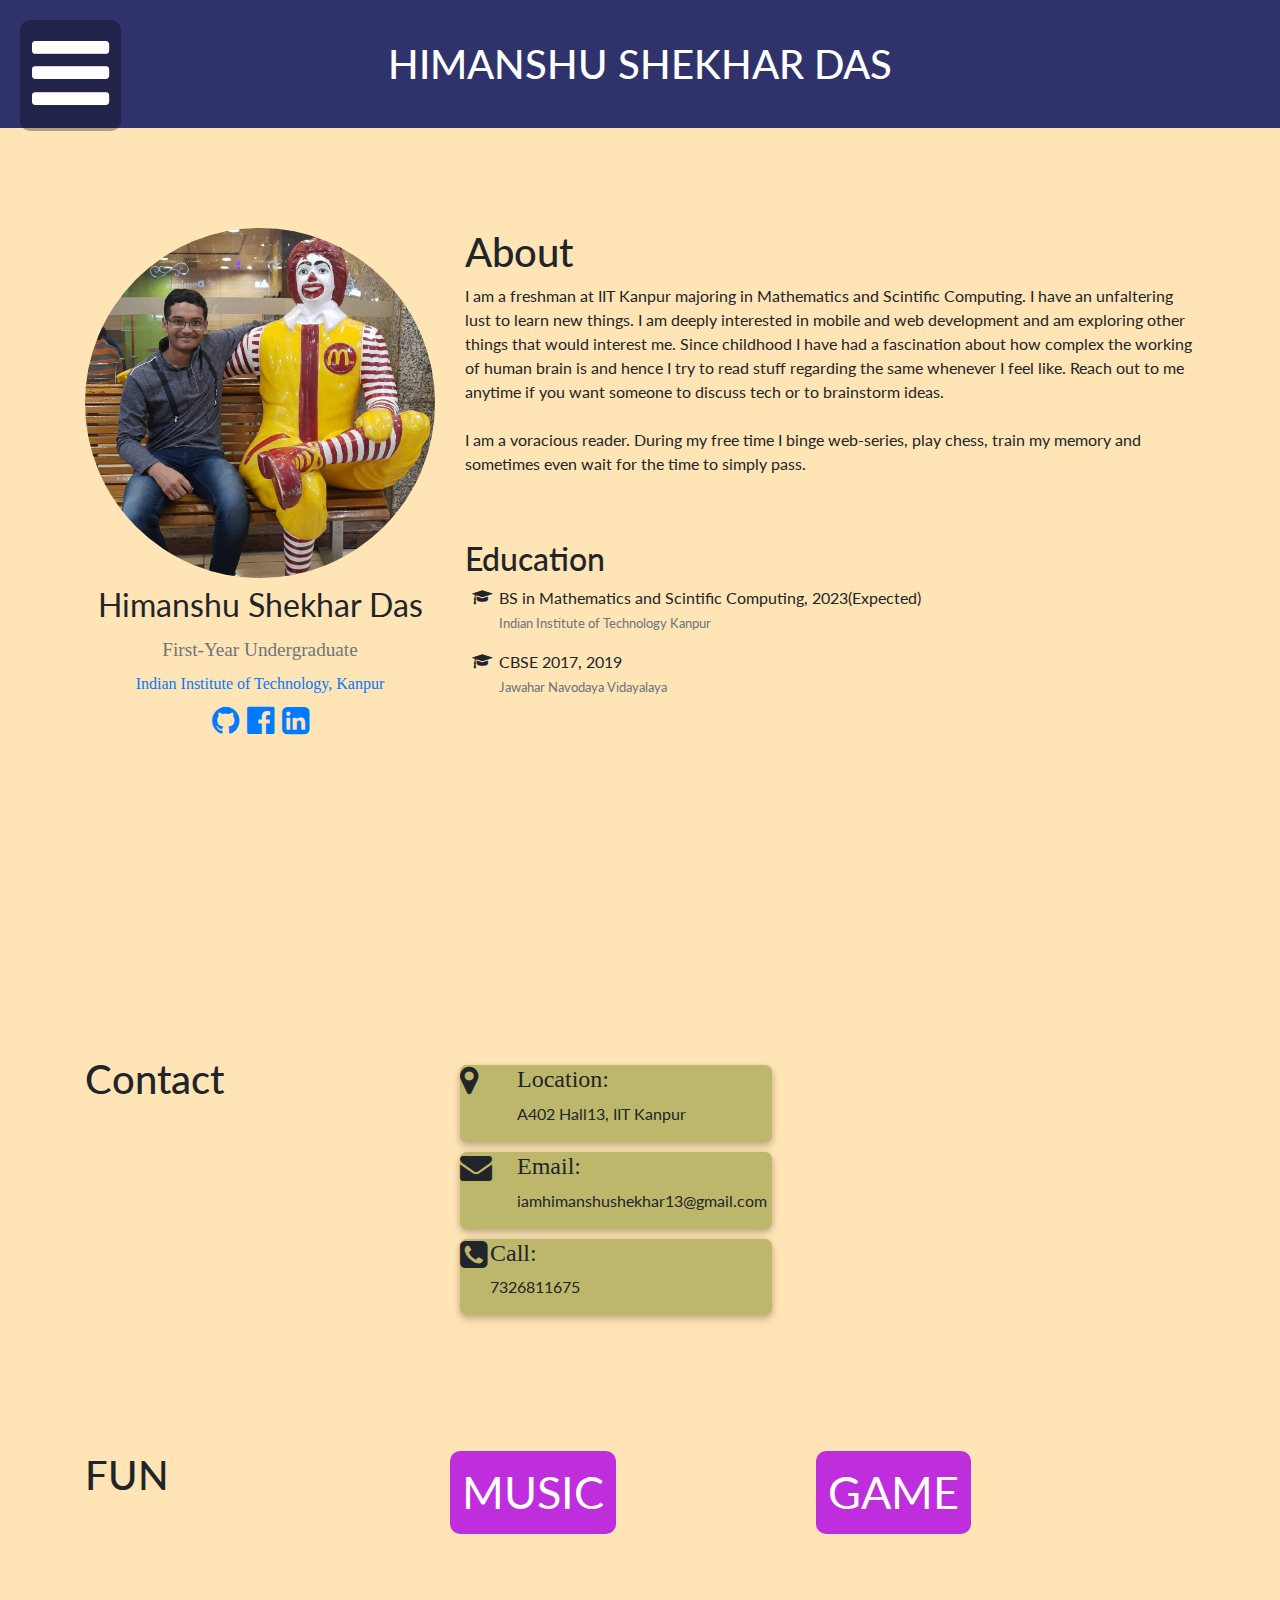
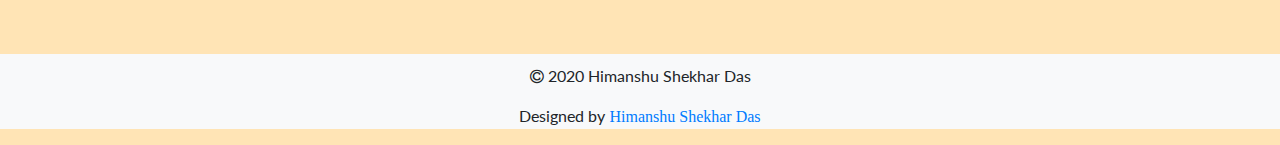
<file: index.html>
<!doctype html>
<html lang="en">

<head>
    <!-- Required meta tags -->
    <link rel="stylesheet" href="https://maxcdn.bootstrapcdn.com/bootstrap/4.0.0/css/bootstrap.min.css"
        integrity="sha384-Gn5384xqQ1aoWXA+058RXPxPg6fy4IWvTNh0E263XmFcJlSAwiGgFAW/dAiS6JXm" crossorigin="anonymous">
    <link rel="stylesheet" href="https://stackpath.bootstrapcdn.com/bootstrap/4.1.3/css/bootstrap.min.css"
        integrity="sha384-MCw98/SFnGE8fJT3GXwEOngsV7Zt27NXFoaoApmYm81iuXoPkFOJwJ8ERdknLPMO" crossorigin="anonymous">
    <link rel="stylesheet" href="https://cdnjs.cloudflare.com/ajax/libs/font-awesome/4.7.0/css/font-awesome.min.css">
    <link rel="stylesheet" href="styling.css">
    <meta charset="utf-8">
    <meta name="viewport" content="width=device-width, initial-scale=1, shrink-to-fit=no">
    <title>Himanshu Shekhar Das</title>
</head>


<body style="background-color:      #FFE4B5">
    <nav id="navbar">
      <div class="logo">
        <img src="profile-img.jpg" alt="user" />
      </div>
      <ul>
        <li><a href="#about">About</a></li>
        <li><a href="#contact">Contact Me</a></li>
        <li><a href="#fun">Fun</a></li>
      </ul>
    </nav>
    <header>
      <button id="toggle" class="toggle">
        <i class="fa fa-bars fa-2x"></i>
      </button>
      <h1>HIMANSHU SHEKHAR DAS</h1>
    </header>
    <div class="container">
        <div class='row' id='about'>
            <div class='col-md-4'>
                <div class="abt-sidebar">
                    <img src="profile-img.jpg" class="img-fluid rounded-circle" alt="Responsive image" align="right">

                    <h1><small>Himanshu Shekhar Das</small></h1>
                    <h4><small class="text-muted">First-Year Undergraduate</small></h4>
                    <a href="https://www.iitk.ac.in/">Indian Institute of Technology, Kanpur</a>
                    <br>
                    <div class="icons">
                        <a href="https://github.com/himsheda"><i class="fa fa-github" aria-hidden="true"></i></a>
                        <a href="https://www.facebook.com/himanshushekhar.das.984/"><i class="fa fa-facebook-official" aria-hidden="true"></i></a>
                        <a href="https://www.linkedin.com/in/himanshu-shekhar-das-b609ab1aa/"><i class="fa fa-linkedin-square" aria-hidden="true"></i></a>
                        <a href="https://www.instagram.com/himanshu__467/"><i class="fa-instagram-square" aria-hidden="true"></i></a>
                    </div>
                </div>
            </div>
            <div class="col-md-8">
                <h1>About</h1>
                <p>I am a freshman at IIT Kanpur majoring in Mathematics and Scintific Computing. I have an unfaltering lust to learn new
                    things. I am deeply interested in mobile and web development and am exploring other things that
                    would interest me. Since childhood I have had a fascination about how complex the working of human
                    brain is and hence I try to read stuff regarding the same whenever I feel like. Reach out to me
                    anytime if you want someone to discuss tech or to brainstorm
                    ideas.
                    <br><br>
                    I am a voracious reader. During my free time I binge web-series, play chess, train my memory and
                    sometimes even wait for the time to simply pass.
                    </p><br><br>
                <h2>Education</h2>
                <ul class="fa-ul post-content ">

                    <li>
                        <i class="fa-li fa fa-graduation-cap"></i>
                        <p class="course">BS in Mathematics and Scintific Computing, 2023(Expected)<br>
                            <small class="text-muted">Indian Institute of Technology Kanpur</small></p>
                    </li>

                    <li>
                        <i class="fa-li fa fa-graduation-cap"></i>
                        <p class="course">CBSE 2017, 2019<br>
                            <small class="text-muted">Jawahar Navodaya Vidayalaya</small></p>
                    </li>

                </ul>


            </div>
        </div>
    </div>
    <div class="container">
        <div class="row" id="contact">
            <div class='col-md-4'>
                <h1>Contact</h1>
            </div>
            <div class="col-md-3.5">
                <div class="info">
                    <div class="infoblock">
                        <div class="row">
                            <div class="col-md-2">
                                <i class="fa fa-map-marker" aria-hidden="true" style="font-size: xx-large;"></i>
                            </div>
                            <div class="col-md-10">
                                <h4>Location:</h4>
                                <p>A402 Hall13, IIT Kanpur</p>
                            </div>
                        </div>
                    </div>
                    <div class="infoblock">
                        <div class="row">
                            <div class="col-md-2">
                                <i class="fa fa-envelope" aria-hidden="true" style="font-size: xx-large;"></i>
                            </div>
                            <div class="col-md-10">
                                <h4>Email:</h4>
                                <p>iamhimanshushekhar13@gmail.com</p>
                            </div>
                        </div>
                    </div>
                    <div class="infoblock">
                        <div class="row">
                            <div class="col-md-1">
                                <i class="fa fa-phone-square" aria-hidden="true" style="font-size: xx-large;"></i>
                            </div>
                            <div class="col-md-8">
                                <h4>Call:</h4>
                                <p>7326811675</p>
                            </div>
                        </div>
                    </div>
                </div>
            </div>
            <div class="col-md-4.5">
                <iframe
                    src="https://www.google.com/maps/embed?pb=!1m18!1m12!1m3!1d3570.2955180576764!2d80.22417961543398!3d26.510618583302445!2m3!1f0!2f0!3f0!3m2!1i1024!2i768!4f13.1!3m3!1m2!1s0x399c36f8d5ab2661%3A0x17ce1d63b7e00e6f!2sHall%2013!5e0!3m2!1sen!2sin!4v1590569656503!5m2!1sen!2sin"
                    width="100%" height="290px" frameborder="0" style="border:0;" allowfullscreen="" aria-hidden="false"
                    tabindex="0"></iframe>
            </div>
        </div>
    </div>
    <div class="container">
        <div class='row' id='fun'>
            <div class='col-md-4'>
                <h1>FUN</h1>
            </div>
            <button onclick="window.location.href='music-player/index.html'" id="open">MUSIC</button>

            <button onclick="window.location.href='typing-game/index.html'" id="open">GAME</button>
        </div>
    </div>
    <footer class="footer bg-light" align='center'>
        <div class="container">
          <div class="footer-content">
            <p ><i class="fa fa-copyright" aria-hidden="true"></i> 2020 Himanshu Shekhar Das</p>
            <p>Designed by <a href="#">Himanshu Shekhar Das</a></p>
          </div>
        </div>
      </footer>
      <script src="script1.js"></script>
</body>

</html>
</file>
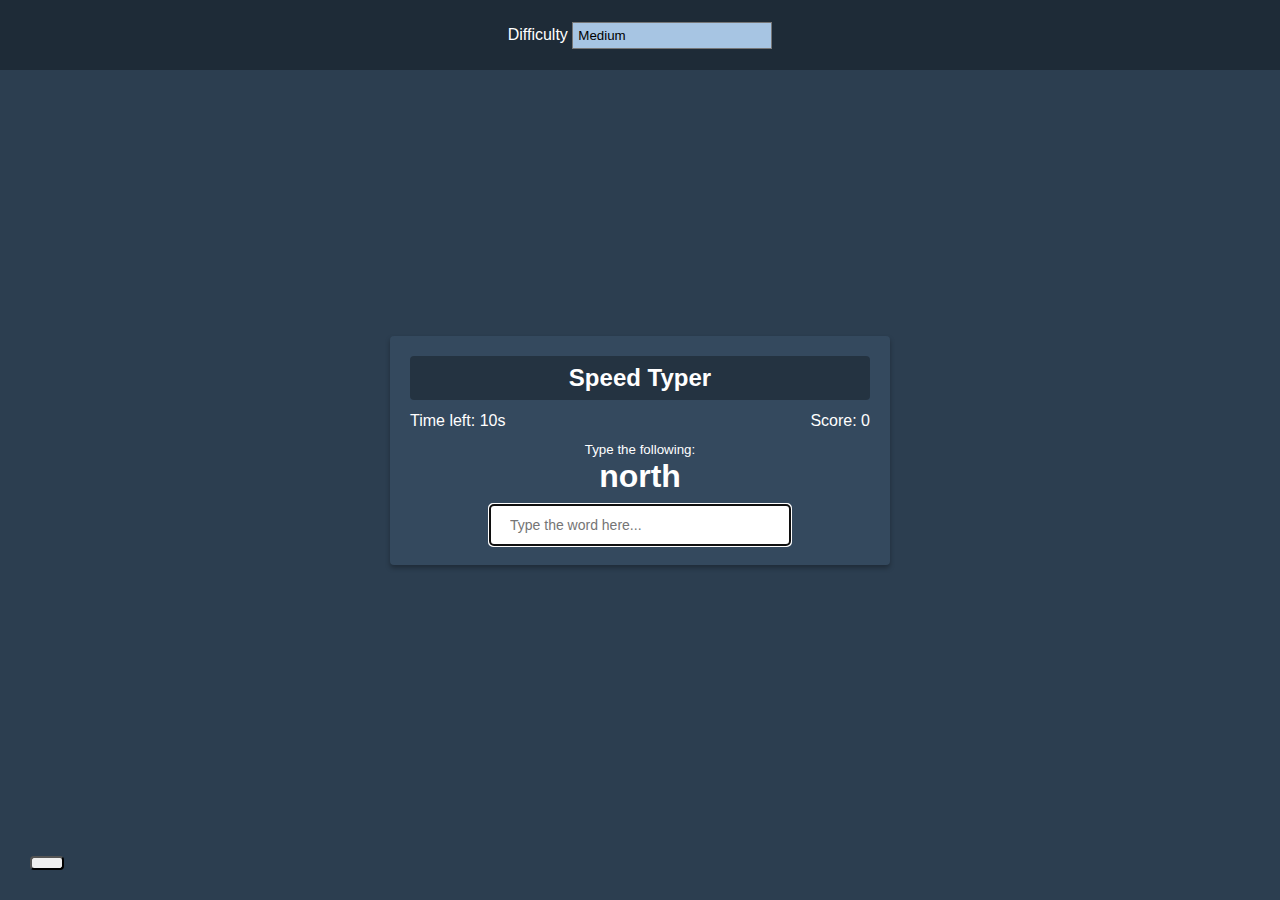
<file: typing-game/index.html>
<!DOCTYPE html>
<html lang="en">
  <head>
    <meta charset="UTF-8" />
    <meta name="viewport" content="width=device-width, initial-scale=1.0" />
    <meta http-equiv="X-UA-Compatible" content="ie=edge" />
    <link
      rel="stylesheet"
      href="https://cdnjs.cloudflare.com/ajax/libs/font-awesome/5.11.2/css/all.min.css"
      integrity="sha256-+N4/V/SbAFiW1MPBCXnfnP9QSN3+Keu+NlB+0ev/YKQ="
      crossorigin="anonymous"
    />
    <link rel="stylesheet" href="style.css" />
    <title>Speed Typer</title>
  </head>
  <body>
    <button id="settings-btn" class="settings-btn">
      <i class="fas fa-cog"></i>
    </button>

    <div id="settings" class="settings">
      <form id="settings-form">
        <div>
          <label for="difficulty">Difficulty</label>
          <select id="difficulty">
            <option value="easy">Easy</option>
            <option value="medium">Medium</option>
            <option value="hard">Hard</option>
          </select>
        </div>
      </form>
    </div>

    <div class="container">
      <h2>Speed Typer</h2>
      <small>Type the following:</small>

      <h1 id="word"></h1>

      <input
        type="text"
        id="text"
        autocomplete="off"
        placeholder="Type the word here..."
        autofocus
      />

      <p class="time-container">Time left: <span id="time">10s</span></p>

      <p class="score-container">Score: <span id="score">0</span></p>

      <div id="end-game-container" class="end-game-container"></div>
    </div>

    <script src="script.js"></script>
  </body>
</html>
</file>
<file: styling.css>
$color: black;

%tem {
    color: black;
    font-family: fantasy;
}
@import url('https://fonts.googleapis.com/css?family=Lato&display=swap');

:root {
  --modal-duration: 1s;
  --primary-color: #30336b;
  --secondary-color: #be2edd;
}

* {
  box-sizing: border-box;
}
body {
  background-repeat: no-repeat;
  background-attachment: fixed;
  background-size: cover;
}

.nav-link {    
    @extend %tem;
    font-size: large;
}

.navbar-brand {
    font-size: x-large;
    font-family:  Cambria, Cochin, Georgia, Times, 'Times New Roman', serif;
    padding-left: unset;
}
 
img {
    border-radius: "50%";
    width: 1000px;
    height: 1000px;
    border-width: 2;
    border-color: $color;
}

#about {
    margin-top: 100px;
}

h4 {
    color: $color;
    font-family: fantasy;
}

.abt-sidebar {
    text-align: center;
    width: [width of img];
}

a {
    font-family: fantasy;
}

.icons {
    font-size: xx-large;
}

#about {
    margin-bottom: 210px;
}

#fill {
    background-color: #F0F0F0;
}

.experience-item, .project-item {
    background-color: white;
    padding: 20px;
    margin-top: 40px;
    margin-bottom: 40px;
    border-radius: 7px;
    box-shadow:  0 4px 8px 0 rgba(0, 0, 0, 0.2), 0 6px 20px 0 rgba(0, 0, 0, 0.19);
}

#contact {
    padding-top: 100px;
    padding-bottom: 100px;
}

.infoblock {
    background-color:   #BDB76B;
    align-items: center;
    margin: 10px;
    box-shadow:  0 2px 6px 0 rgba(0, 0, 0, 0.2), 0 6px 10px 0 rgba(0, 0, 0, 0.10);
    border-radius: 7px;
    margin-right: 50px;
}

.footer-content {
    padding-top: 10px;
    width: "100%";
}
body {
  font-family: 'Lato', sans-serif;
  margin: 0;
  transition: transform 0.3s ease;
}

body.show-nav {
  /* Width of nav */
  transform: translateX(200px);
}

nav {
  background-color: var(--primary-color);
  border-right: 2px solid rgba(200, 200, 200, 0.1);
  color: #fff;
  position: fixed;
  top: 0;
  left: 0;
  width: 200px;
  height: 100%;
  z-index: 100;
  transform: translateX(-100%);
}

nav .logo {
  padding: 30px 0;
  text-align: center;
}

nav .logo img {
  height: 75px;
  width: 75px;
  border-radius: 50%;
}

nav ul {
  padding: 0;
  list-style-type: none;
  margin: 0;
}

nav ul li {
  border-bottom: 2px solid rgba(200, 200, 200, 0.1);
  padding: 20px;
}

nav ul li:first-of-type {
  border-top: 2px solid rgba(200, 200, 200, 0.1);
}

nav ul li a {
  color: #fff;
  text-decoration: none;
}

nav ul li a:hover {
  text-decoration: underline;
}

header {
  background-color: var(--primary-color);
  color: #fff;
  font-size: 130%;
  position: relative;
  padding: 40px 15px;
  text-align: center;
}

header h1 {
  margin: 0;
}
button{
  background-color: var(--secondary-color);
  border: 0;
  border-radius: 10px;
  color: #fff;
  cursor: pointer;
  padding: 8px 12px;
  font-size: 45px;
}

.toggle {
  background-color: rgba(0, 0, 0, 0.3);
  position: absolute;
  top: 20px;
  left: 20px;
}
#open {
    margin-right: 200px;
    margin-bottom: 120px;
}
</file>
<file: typing-game/style.css>
* {
  box-sizing: border-box;
}

body {
  background-color: #2c3e50;
  display: flex;
  align-items: center;
  justify-content: center;
  min-height: 100vh;
  margin: 0;
  font-family: Verdana, Geneva, Tahoma, sans-serif;
}

button {
  cursor: pointer;
  font-size: 14px;
  border-radius: 4px;
  padding: 5px 15px;
}

select {
  width: 200px;
  padding: 5px;
  appearance: none;
  -webkit-appearance: none;
  -moz-appearance: none;
  border-radius: 0;
  background-color: #a7c5e3;
}

select:focus,
button:focus {
  outline: 0;
}

.settings-btn {
  position: absolute;
  bottom: 30px;
  left: 30px;
}

.settings {
  position: absolute;
  top: 0;
  left: 0;
  width: 100%;
  background-color: rgba(0, 0, 0, 0.3);
  height: 70px;
  color: #fff;
  display: flex;
  align-items: center;
  justify-content: center;
  transform: translateY(0);
  transition: transform 0.3s ease-in-out;
}

.settings.hide {
  transform: translateY(-100%);
}

.container {
  background-color: #34495e;
  padding: 20px;
  border-radius: 4px;
  box-shadow: 0 3px 5px rgba(0, 0, 0, 0.3);
  color: #fff;
  position: relative;
  text-align: center;
  width: 500px;
}

h2 {
  background-color: rgba(0, 0, 0, 0.3);
  padding: 8px;
  border-radius: 4px;
  margin: 0 0 40px;
}

h1 {
  margin: 0;
}

input {
  border: 0;
  border-radius: 4px;
  font-size: 14px;
  width: 300px;
  padding: 12px 20px;
  margin-top: 10px;
}

.score-container {
  position: absolute;
  top: 60px;
  right: 20px;
}

.time-container {
  position: absolute;
  top: 60px;
  left: 20px;
}

.end-game-container {
  background-color: inherit;
  display: none;
  align-items: center;
  justify-content: center;
  flex-direction: column;
  position: absolute;
  top: 0;
  left: 0;
  width: 100%;
  height: 100%;
  z-index: 1;
}
</file>
